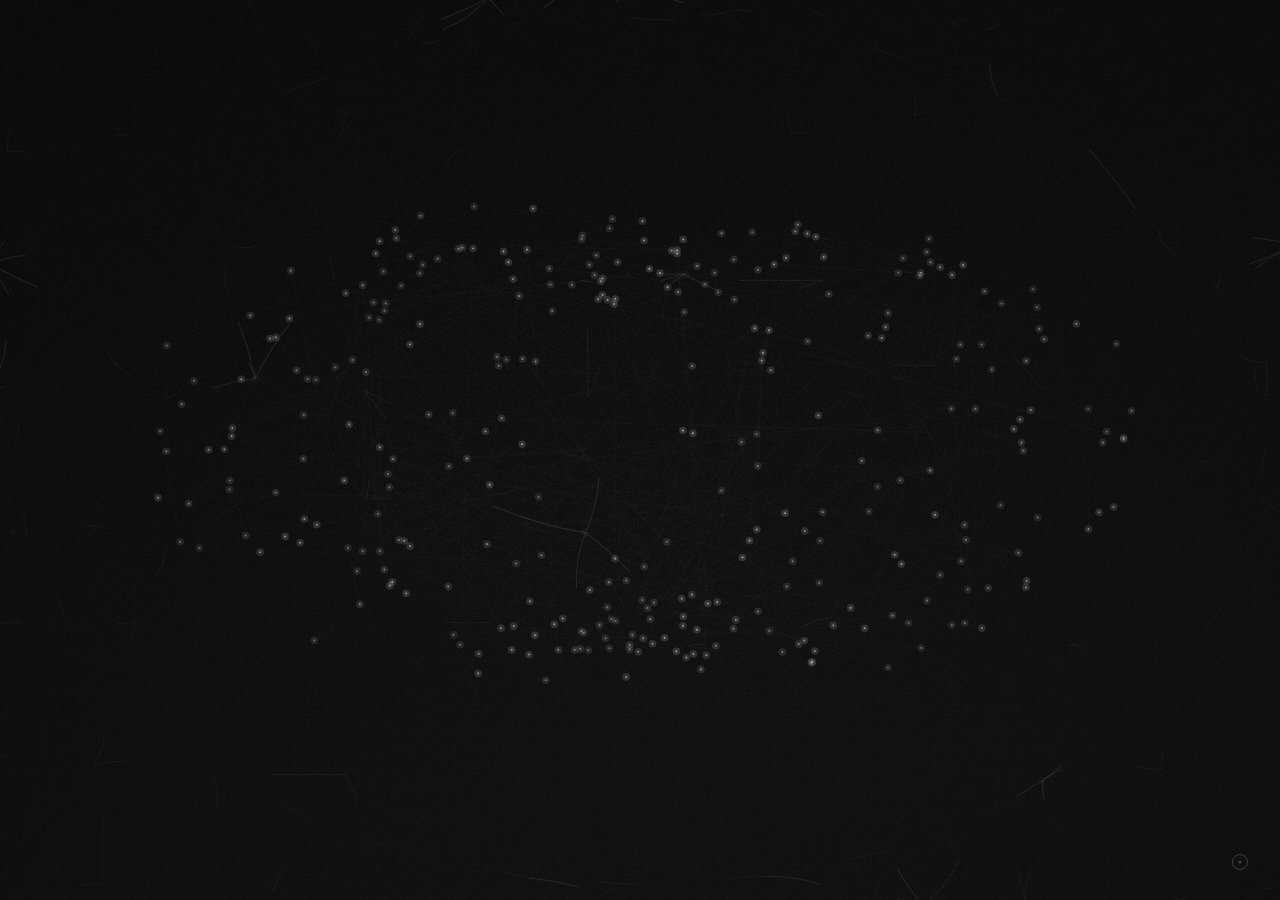
<file: site/index.html>
<!doctype html>
<html lang="es">
<head>
<meta charset="utf-8">
<meta name="viewport" content="width=device-width, initial-scale=1, viewport-fit=cover">
<title>chingón</title>
<meta name="theme-color" content="#1C1C1A">
<link rel="icon" href="data:image/svg+xml,%3Csvg%20xmlns='http://www.w3.org/2000/svg'%20viewBox='0%200%2016%2016'%3E%3Ccircle%20cx='8'%20cy='8'%20r='3.2'%20fill='%23C89550'/%3E%3C/svg%3E">
<link rel="stylesheet" href="styles.css">
</head>
<body>
<main>
  <h1 class="visually-hidden">chingón</h1>
  <canvas id="field" aria-hidden="true"></canvas>
  <button id="sound" aria-pressed="true" aria-label="sonido">
    <svg viewBox="0 0 34 34" width="34" height="34" fill="none" aria-hidden="true">
      <circle class="ring" cx="17" cy="17" r="7.5" stroke="currentColor" stroke-width="1"/>
      <circle class="core" cx="17" cy="17" r="1.6" fill="currentColor"/>
    </svg>
  </button>
  <noscript>
    <div class="still"><span>C&thinsp;H&thinsp;I&thinsp;N&thinsp;G&thinsp;Ó&thinsp;N</span></div>
  </noscript>
</main>
<script type="module" src="js/main.js"></script>
<script src="https://cdn.counter.dev/script.js" data-id="d46f8860-88f4-48c5-9f79-56dab7cf7b55" data-utcoffset="-7" defer></script>
</body>
</html>
</file>
<file: site/styles.css>
:root {
  --obsidian: #1C1C1A;
  --bone: #E8E0D2;
  --gold: #C89550;
}

* { box-sizing: border-box; }

html, body {
  margin: 0;
  height: 100%;
  background: var(--obsidian);
  overflow: hidden;
  overscroll-behavior: none;
}

main { height: 100%; }

canvas#field {
  position: fixed;
  inset: 0;
  width: 100%;
  height: 100%;
  display: block;
  touch-action: none;
  user-select: none;
  -webkit-user-select: none;
}

.visually-hidden {
  position: absolute;
  width: 1px; height: 1px;
  margin: -1px; padding: 0;
  overflow: hidden;
  clip: rect(0 0 0 0);
  white-space: nowrap;
  border: 0;
}

/* sound — an object in the environment, not a control bar */
#sound {
  position: fixed;
  right: 18px;
  bottom: 16px;
  width: 44px; height: 44px;
  display: grid;
  place-items: center;
  padding: 0;
  background: none;
  border: 0;
  color: var(--bone);
  opacity: 0.22;
  cursor: pointer;
  transition: opacity 1.2s ease;
  -webkit-tap-highlight-color: transparent;
}
#sound:hover, #sound:focus-visible { opacity: 0.55; outline: none; }
#sound .core { opacity: 0; transition: opacity 1.5s ease; }
#sound[aria-pressed="true"] .core { opacity: 1; }
#sound[aria-pressed="true"] { animation: breathe 7s ease-in-out infinite; }
#sound .ring { stroke-dasharray: 40 7; transition: stroke-dasharray 1.5s ease; }
#sound[aria-pressed="true"] .ring { stroke-dasharray: 47 0; }

@keyframes breathe {
  0%, 100% { opacity: 0.22; }
  50% { opacity: 0.42; }
}

@media (prefers-reduced-motion: reduce) {
  #sound[aria-pressed="true"] { animation: none; opacity: 0.35; }
}

/* no-JS: a still doorway */
noscript .still {
  position: fixed;
  inset: 0;
  display: grid;
  place-items: center;
  background: #1C1C1A;
}
noscript .still span {
  font-family: "Iowan Old Style", "Palatino Linotype", Palatino, Georgia, serif;
  font-size: clamp(17px, 3.2vw, 30px);
  letter-spacing: 0.42em;
  margin-left: 0.42em;
  color: var(--bone);
  opacity: 0.85;
}
</file>
